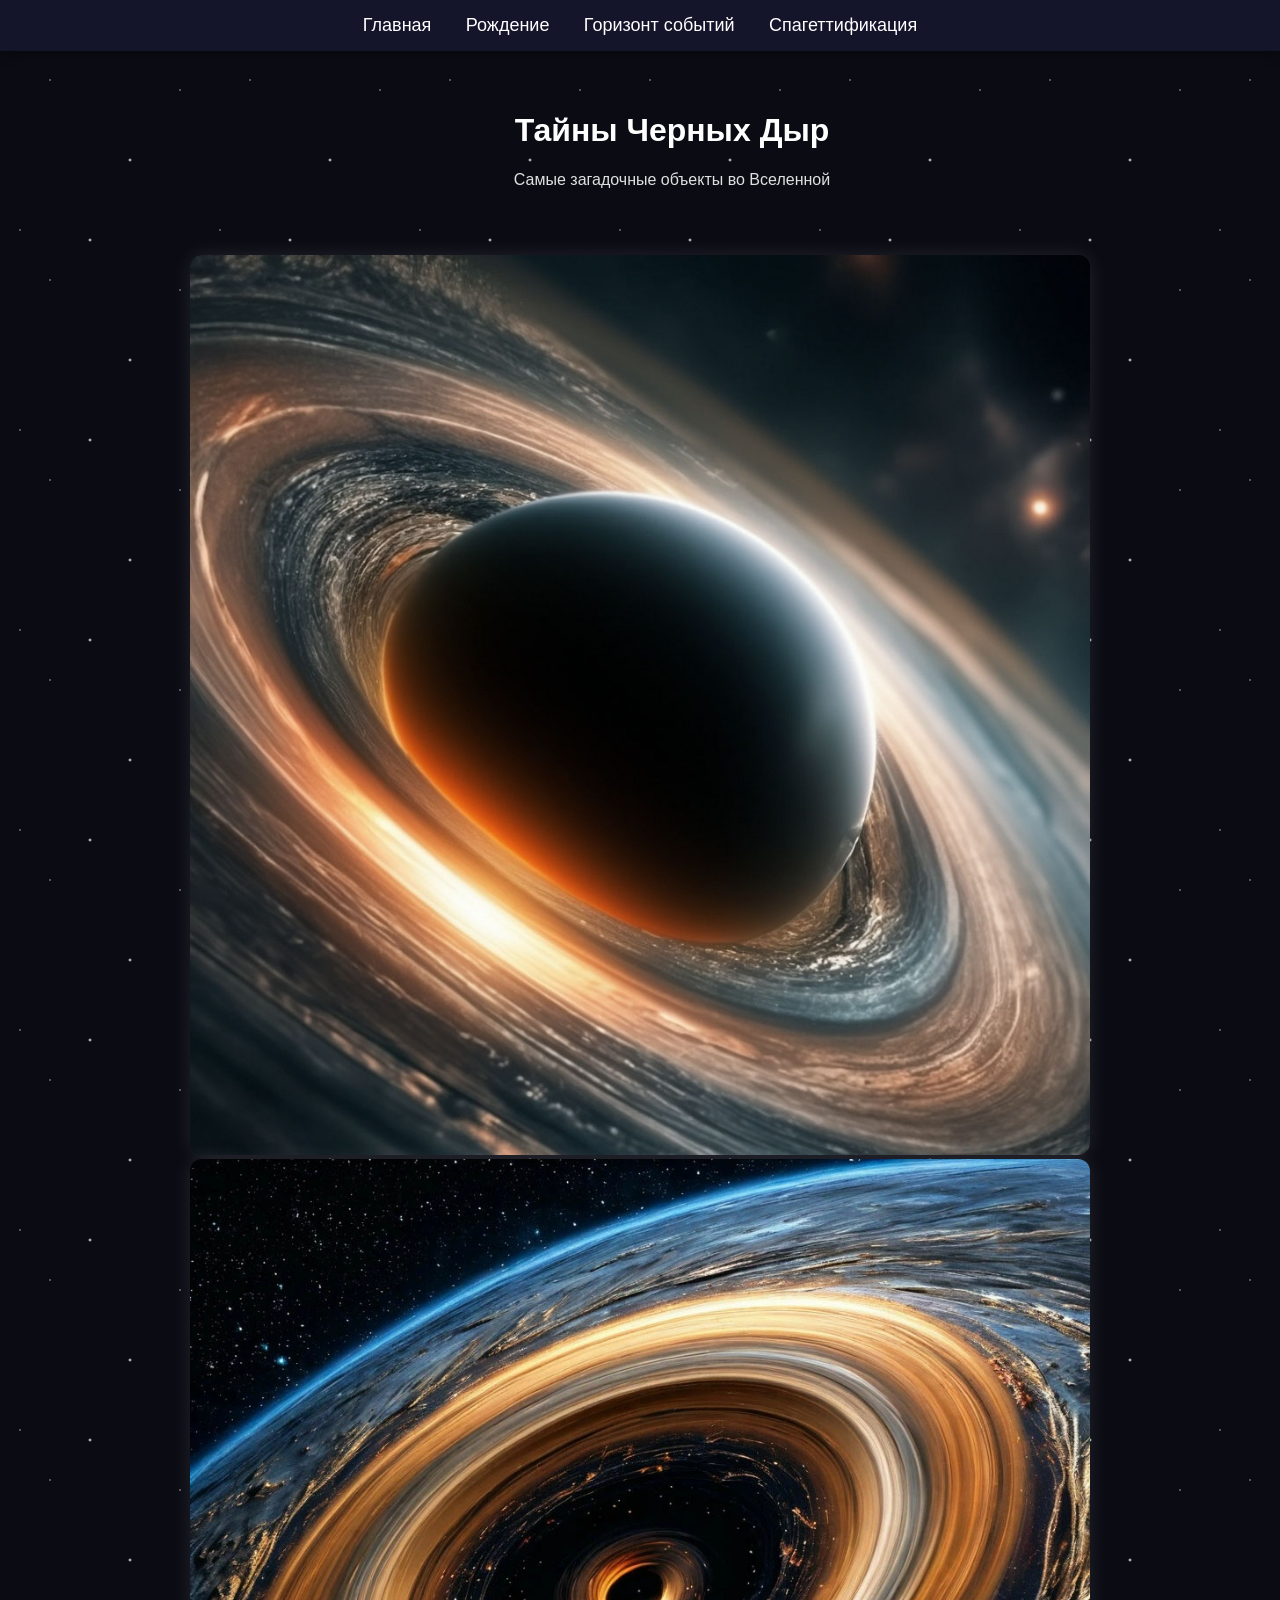
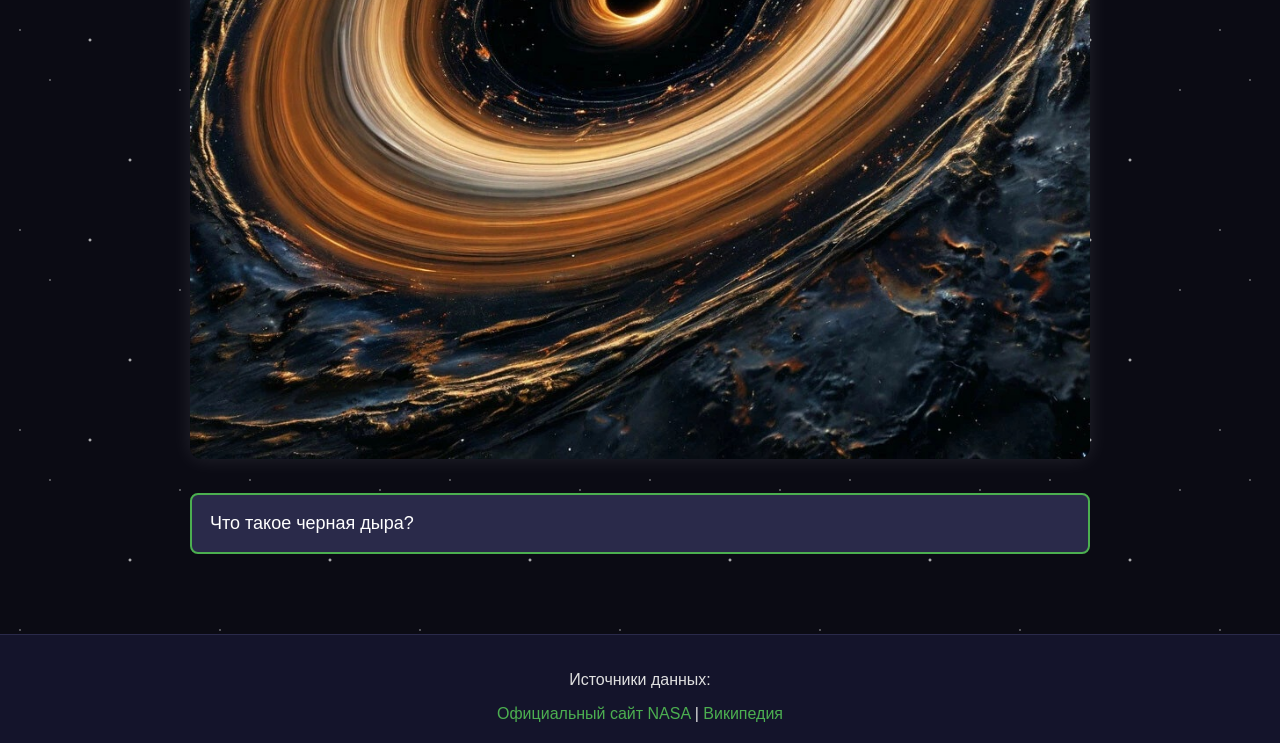
<file: index.html>
<!DOCTYPE html>
<html lang="ru">
<head>
<meta charset="UTF-8">
<meta name="viewport" content="width=device-width, initial-scale=1.0">
<title>Черные дыры - Главная</title>
<link rel="stylesheet" href="main.css">
</head>
<body>
<nav class="navbar">
<a href="index.html">Главная</a>
<a href="formation.html">Рождение</a>
<a href="horizon.html">Горизонт событий</a>
<a href="spaghetti.html">Спагеттификация</a>
</nav>
<header class="hero">
<h1>Тайны Черных Дыр</h1>
<p>Самые загадочные объекты во Вселенной</p>
</header>
<main class="container">
<section class="slider-container">
<div class="slider">
<img src="images/bh1.jpg" alt="Черная дыра 1" class="ratio-img zoom-effect">
<img src="images/bh2.jpg" alt="Черная дыра 2" class="ratio-img zoom-effect">
</div>
</section>
<section class="interactive-section">
<button class="accordion" onclick="this.nextElementSibling.classList.toggle('active')">Что такое черная дыра?</button>
<div class="panel">
<p>Черная дыра — это область пространства-времени, гравитационное притяжение которой настолько велико, что покинуть её не могут даже объекты, движущиеся со скоростью света.</p>
</div>
</section>
</main>
<footer>
<p>Источники данных:</p>
<a href="https://www.nasa.gov/black-holes">Официальный сайт NASA</a> |
<a href="https://ru.wikipedia.org/wiki/Черная_дыра">Википедия</a>
</footer>
</body>
</html>
</file>
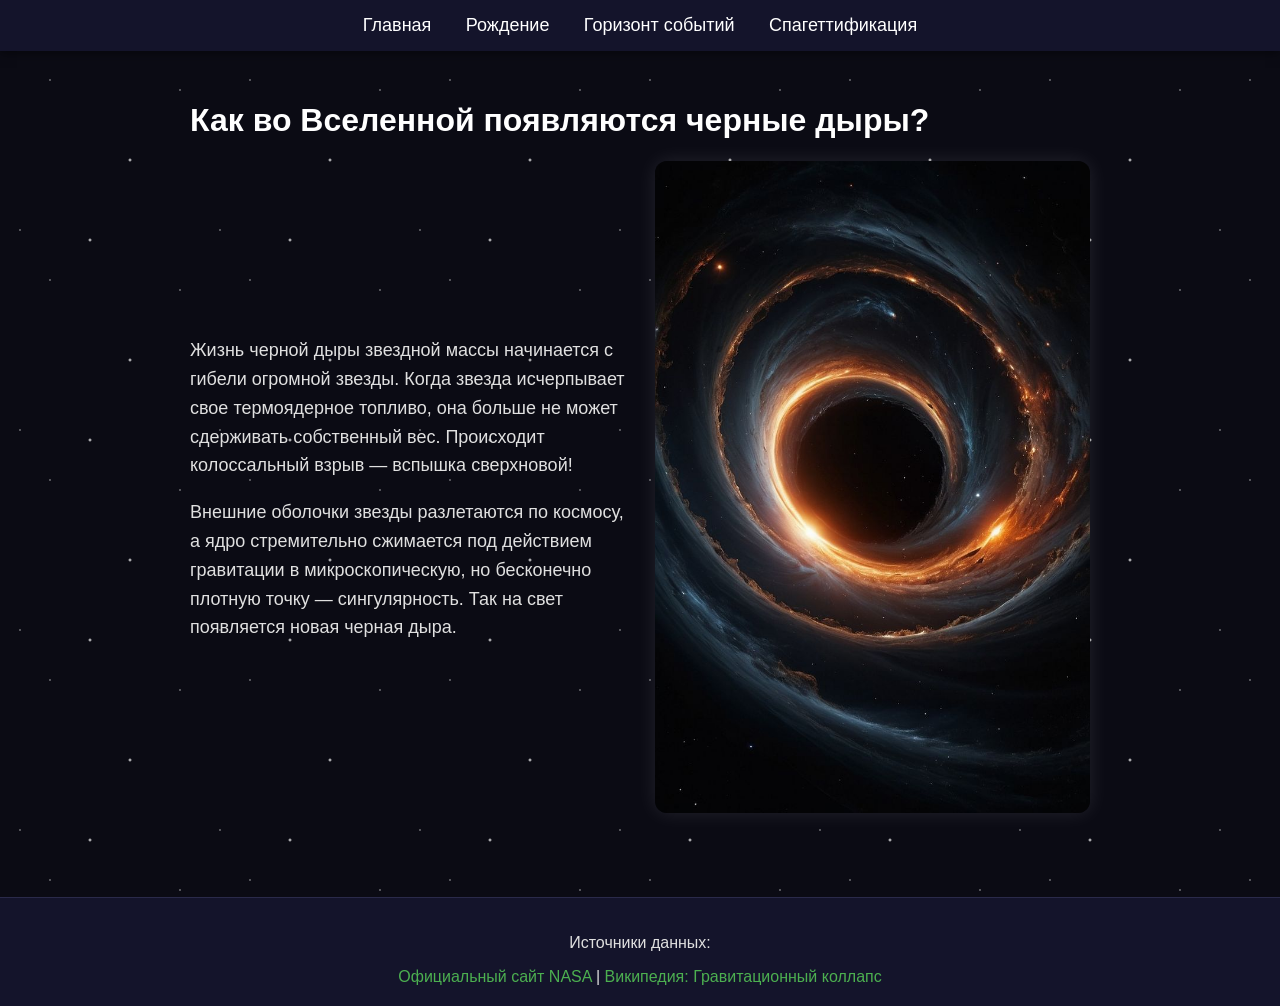
<file: formation.html>
<!DOCTYPE html>
<html lang="ru">
<head>
<meta charset="UTF-8">
<meta name="viewport" content="width=device-width, initial-scale=1.0">
<title>Рождение черной дыры</title>
<link rel="stylesheet" href="main.css">
</head>
<body>
<nav class="navbar">
<a href="index.html">Главная</a>
<a href="formation.html">Рождение</a>
<a href="horizon.html">Горизонт событий</a>
<a href="spaghetti.html">Спагеттификация</a>
</nav>
<main class="container">
<h1>Как во Вселенной появляются черные дыры?</h1>
<div class="content-grid">
<div class="text-block">
<p>Жизнь черной дыры звездной массы начинается с гибели огромной звезды. Когда звезда исчерпывает свое термоядерное топливо, она больше не может сдерживать собственный вес. Происходит колоссальный взрыв — вспышка сверхновой!</p>
<p>Внешние оболочки звезды разлетаются по космосу, а ядро стремительно сжимается под действием гравитации в микроскопическую, но бесконечно плотную точку — сингулярность. Так на свет появляется новая черная дыра.</p>
</div>
<div class="image-block">
<img src="images/bh3.jpg" alt="Рождение черной дыры" class="ratio-img zoom-effect">
</div>
</div>
</main>
<footer>
<p>Источники данных:</p>
<a href="https://www.nasa.gov/black-holes">Официальный сайт NASA</a> |
<a href="https://ru.wikipedia.org/wiki/Гравитационный_коллапс">Википедия: Гравитационный коллапс</a>
</footer>
</body>
</html>
</file>
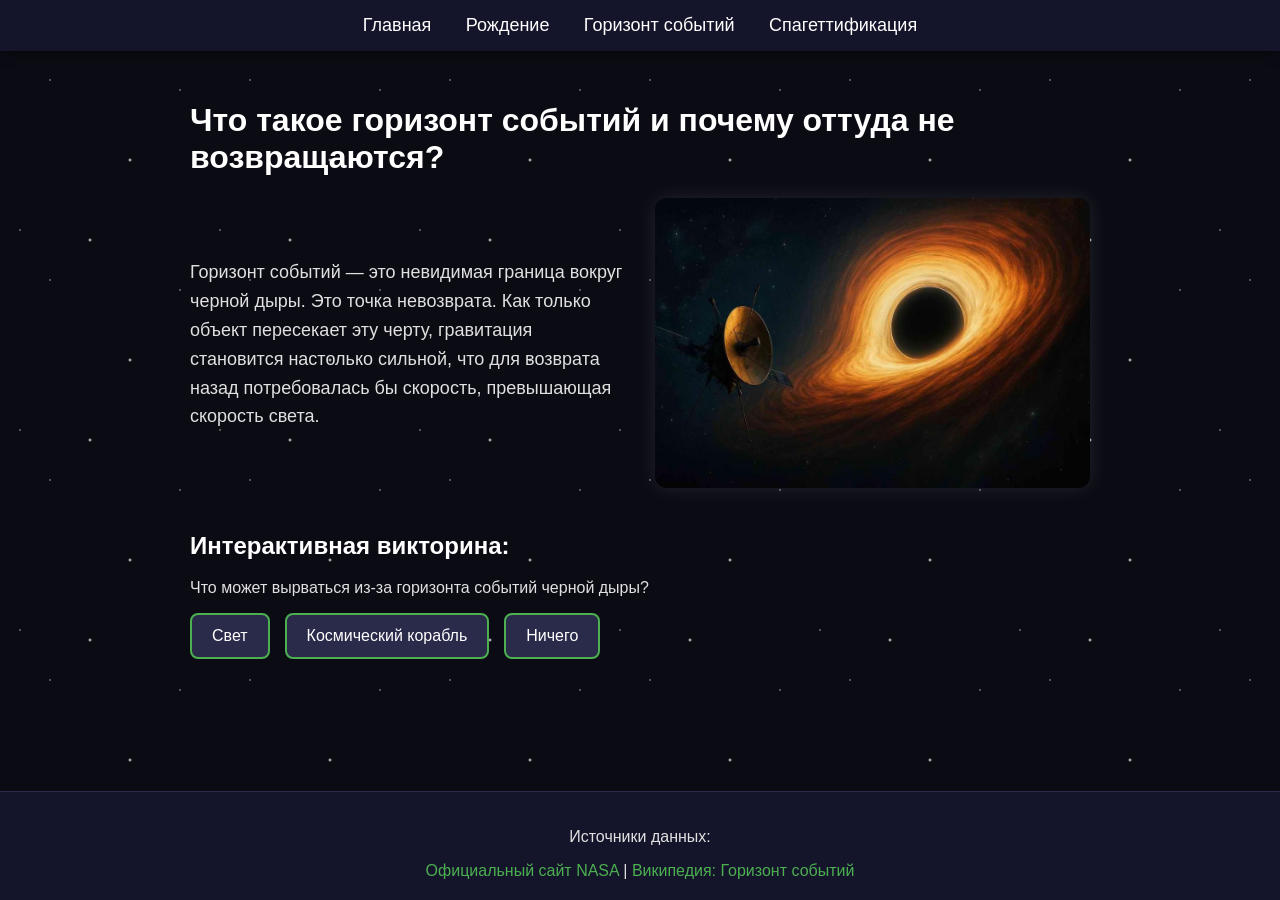
<file: horizon.html>
<!DOCTYPE html>
<html lang="ru">
<head>
<meta charset="UTF-8">
<meta name="viewport" content="width=device-width, initial-scale=1.0">
<title>Горизонт событий</title>
<link rel="stylesheet" href="main.css">
</head>
<body>
<nav class="navbar">
<a href="index.html">Главная</a>
<a href="formation.html">Рождение</a>
<a href="horizon.html">Горизонт событий</a>
<a href="spaghetti.html">Спагеттификация</a>
</nav>
<main class="container">
<h1>Что такое горизонт событий и почему оттуда не возвращаются?</h1>
<div class="content-grid">
<div class="text-block">
<p>Горизонт событий — это невидимая граница вокруг черной дыры. Это точка невозврата. Как только объект пересекает эту черту, гравитация становится настолько сильной, что для возврата назад потребовалась бы скорость, превышающая скорость света.</p>
</div>
<div class="image-block">
<img src="images/bh4.jpg" alt="Горизонт событий" class="ratio-img zoom-effect">
</div>
</div>
<section class="interactive-section" style="margin-top: 40px;">
<h2>Интерактивная викторина:</h2>
<p>Что может вырваться из-за горизонта событий черной дыры?</p>
<div class="quiz-buttons">
<button class="quiz-btn" onclick="this.style.backgroundColor='#ff4c4c'; this.style.color='#fff'; this.innerText='Неверно!'">Свет</button>
<button class="quiz-btn" onclick="this.style.backgroundColor='#ff4c4c'; this.style.color='#fff'; this.innerText='Неверно!'">Космический корабль</button>
<button class="quiz-btn" onclick="this.style.backgroundColor='#4caf50'; this.style.color='#fff'; this.innerText='Верно! Ничего не может'">Ничего</button>
</div>
</section>
</main>
<footer>
<p>Источники данных:</p>
<a href="https://www.nasa.gov/black-holes">Официальный сайт NASA</a> |
<a href="https://ru.wikipedia.org/wiki/Горизонт_событий">Википедия: Горизонт событий</a>
</footer>
</body>
</html>
</file>
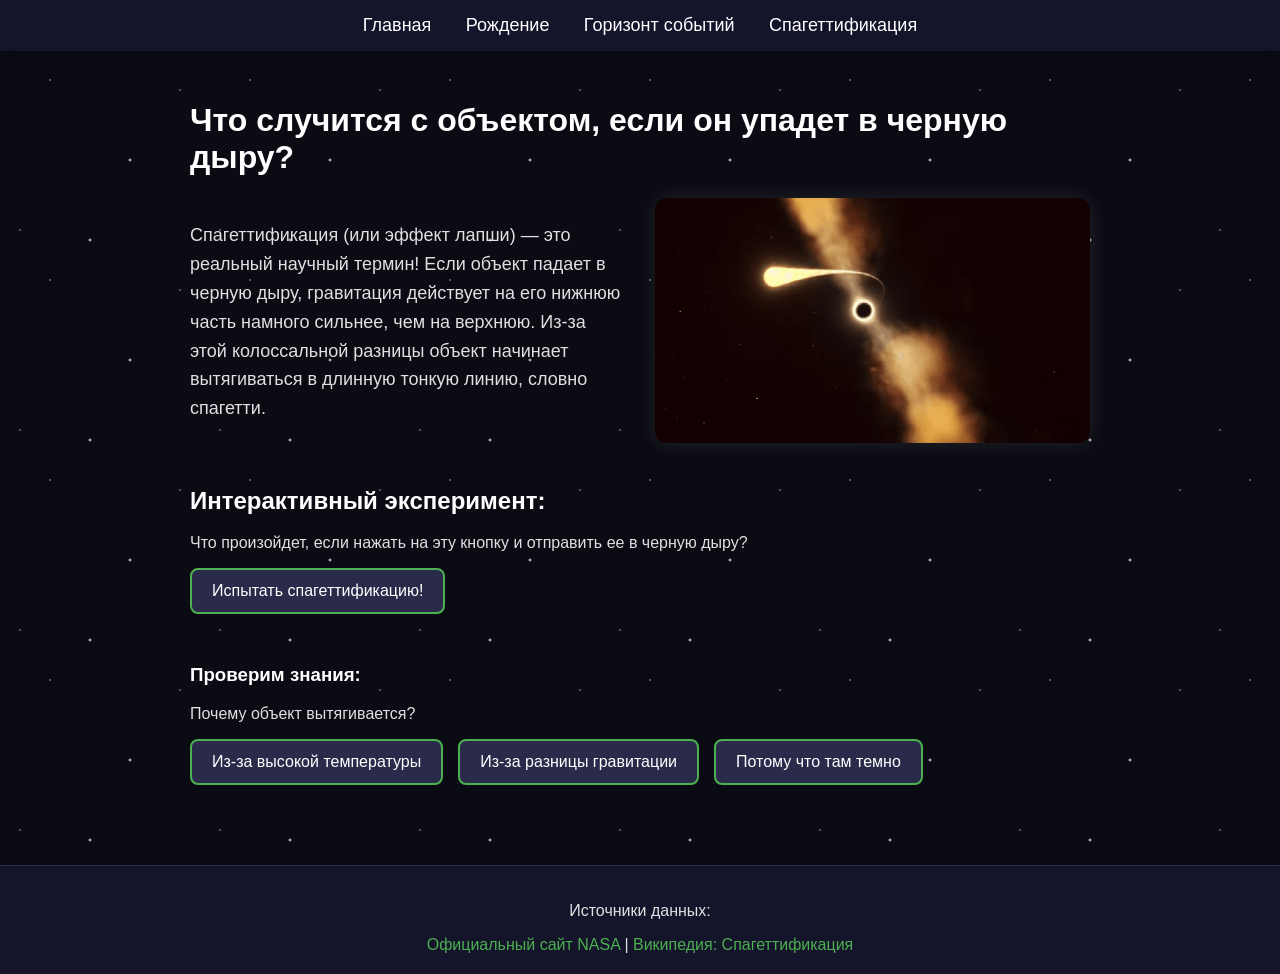
<file: spaghetti.html>
<!DOCTYPE html>
<html lang="ru">
<head>
<meta charset="UTF-8">
<meta name="viewport" content="width=device-width, initial-scale=1.0">
<title>Спагеттификация</title>
<link rel="stylesheet" href="main.css">
</head>
<body>
<nav class="navbar">
<a href="index.html">Главная</a>
<a href="formation.html">Рождение</a>
<a href="horizon.html">Горизонт событий</a>
<a href="spaghetti.html">Спагеттификация</a>
</nav>
<main class="container">
<h1>Что случится с объектом, если он упадет в черную дыру?</h1>
<div class="content-grid">
<div class="text-block">
<p>Спагеттификация (или эффект лапши) — это реальный научный термин! Если объект падает в черную дыру, гравитация действует на его нижнюю часть намного сильнее, чем на верхнюю. Из-за этой колоссальной разницы объект начинает вытягиваться в длинную тонкую линию, словно спагетти.</p>
</div>
<div class="image-block">
<img src="images/bh5.jpg" alt="Процесс спагеттификации" class="ratio-img zoom-effect">
</div>
</div>
<section class="interactive-section" style="margin-top: 40px;">
<h2>Интерактивный эксперимент:</h2>
<p>Что произойдет, если нажать на эту кнопку и отправить ее в черную дыру?</p>
<button class="quiz-btn" style="transition: all 2s ease;" onclick="this.style.transform='scaleY(5)'; this.style.backgroundColor='#ff4c4c'; this.style.color='#fff'; this.innerText='Меня растяяяяягиваеееет!'">Испытать спагеттификацию!</button>
<h3 style="margin-top: 50px;">Проверим знания:</h3>
<p>Почему объект вытягивается?</p>
<div class="quiz-buttons">
<button class="quiz-btn" onclick="this.style.backgroundColor='#ff4c4c'; this.style.color='#fff'; this.innerText='Неверно!'">Из-за высокой температуры</button>
<button class="quiz-btn" onclick="this.style.backgroundColor='#4caf50'; this.style.color='#fff'; this.innerText='Верно! Гравитация тянет низ сильнее верха'">Из-за разницы гравитации</button>
<button class="quiz-btn" onclick="this.style.backgroundColor='#ff4c4c'; this.style.color='#fff'; this.innerText='Неверно!'">Потому что там темно</button>
</div>
</section>
</main>
<footer>
<p>Источники данных:</p>
<a href="https://www.nasa.gov/black-holes">Официальный сайт NASA</a> |
<a href="https://ru.wikipedia.org/wiki/Спагеттификация">Википедия: Спагеттификация</a>
</footer>
</body>
</html>
</file>
<file: main.css>
body {
  background-color: #0b0b14;
  color: #e0e0e0;
  font-family: Arial, sans-serif;
  margin: 0;
  padding: 0;
  background-image:
    radial-gradient(1px 1px at 20px 30px, #ffffff, transparent),
    radial-gradient(1px 1px at 50px 80px, #ffffff, transparent),
    radial-gradient(2px 2px at 90px 40px, #ffffff, transparent),
    radial-gradient(2px 2px at 130px 160px, #ffffff, transparent),
    radial-gradient(1px 1px at 180px 90px, #ffffff, transparent);
  background-size: 200px 200px;
  animation: flyStars 30s linear infinite;
  display: flex;
  flex-direction: column;
  min-height: 100vh;

}
@keyframes flyStars {
  from { background-position: 0 0; }
  to { background-position: -1000px 1000px; }
}

.navbar {
  background-color: #14142b;
  padding: 15px;
  text-align: center;
  box-shadow: 0 2px 10px rgba(0,0,0,0.5);
}
.navbar a {
  color: #ffffff;
  text-decoration: none;
  margin: 0 15px;
  font-size: 18px;
  transition: color 0.3s ease;
}
.navbar a:hover {
   color: #4caf50;
}
.hero {
  text-align: center;
  margin-top: 40px;
  margin-bottom: 20px;
  margin-left: 5%;
}

.container {
  max-width: 900px;
  margin: 0 auto;
  padding: 30px 20px;
  flex: 1;
}
h1, h2, h3 {
  color: #ffffff;
}
.content-grid {
  display: flex;
  flex-wrap: wrap;
  gap: 30px;
  align-items: center;
  margin-top: 20px;
}
.text-block {
  flex: 1;
  min-width: 300px;
  line-height: 1.6;
  font-size: 18px;
}
.image-block {
  flex: 1;
  min-width: 300px;
  text-align: center;
}
.ratio-img {
  max-width: 100%;
  border-radius: 12px;
  box-shadow: 0 0 20px rgba(255, 255, 255, 0.1);
  transition: transform 0.4s ease;
}
.zoom-effect:hover {
  transform: scale(1.05);
}
.quiz-buttons {
  display: flex;
  gap: 15px;
  flex-wrap: wrap;
  margin-top: 15px;
}
.quiz-btn {
  background-color: #2a2a4a;
  color: #ffffff;
  border: 2px solid #4caf50;
  padding: 12px 20px;
  border-radius: 8px;
  cursor: pointer;
  font-size: 16px;
  transition: background-color 0.3s ease;
}
.quiz-btn:hover {
  background-color: #3a3a6a;
}
footer {
  text-align: center;
  padding: 20px;
  margin-top: 50px;
  background-color: #14142b;
  border-top: 1px solid #2a2a4a;
}
footer a {
  color: #4caf50;
  text-decoration: none;
}
.accordion {
  background-color: #2a2a4a;
  color: #ffffff;
  cursor: pointer;
  padding: 18px;
  width: 100%;
  border: 2px solid #4caf50;
  text-align: left;
  font-size: 18px;
  transition: 0.4s;
  border-radius: 8px;
  margin-top: 30px;
}
.accordion:hover {
  background-color: #3a3a6a;
}
.panel {
  padding: 0 18px;
  background-color: #14142b;
  display: none;
  overflow: hidden;
  border-left: 2px solid #4caf50;
  border-right: 2px solid #4caf50;
  border-bottom: 2px solid #4caf50;
  border-radius: 0 0 8px 8px;
  margin-top: -5px;
}
.panel.active {
  display: block;
  padding-top: 15px;
  padding-bottom: 15px;
}
</file>
